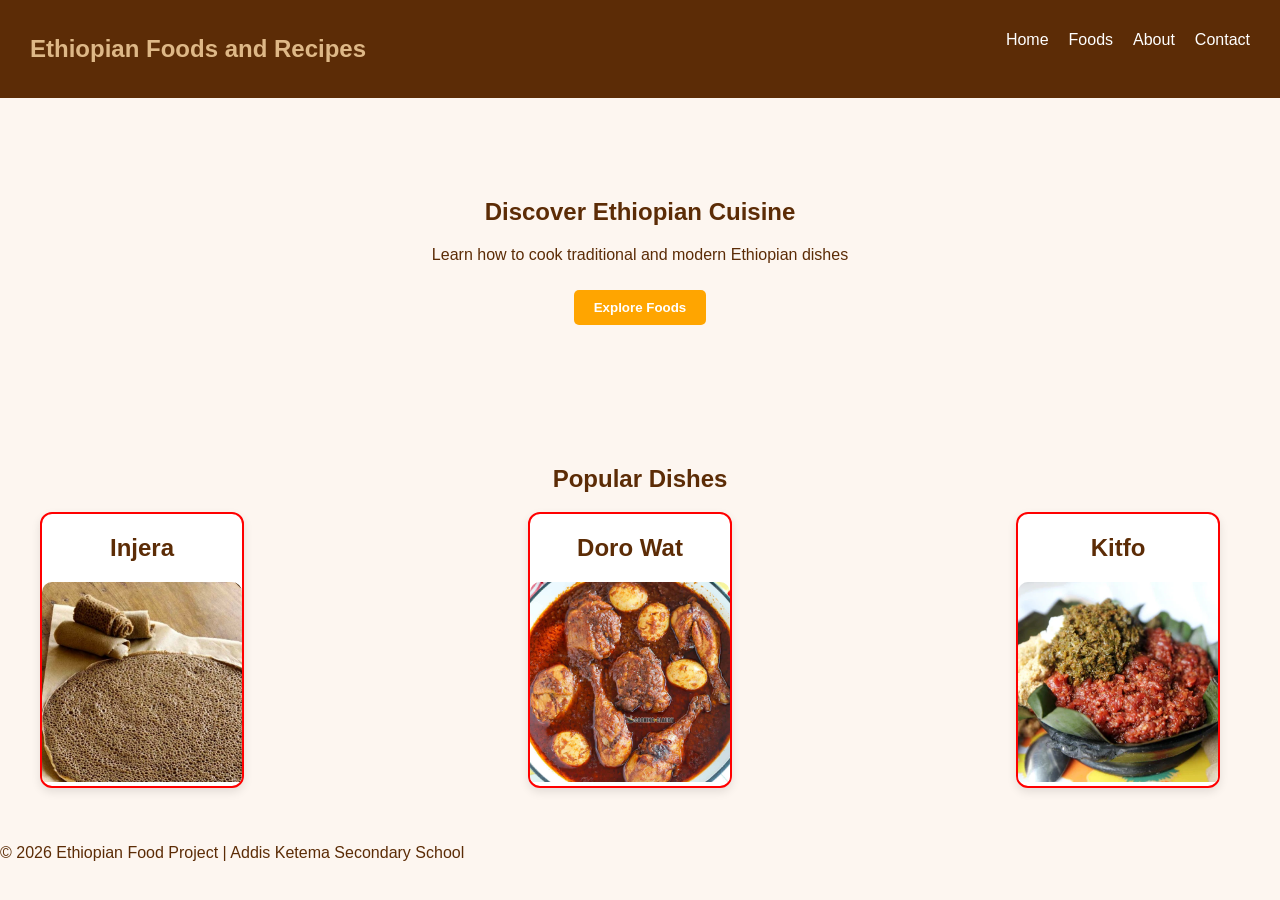
<file: index.html>
<!DOCTYPE html>
<html lang="en">
<head>
  <meta charset="UTF-8">
  <title>Ethiopia Food & Recipes</title>
  <link rel="stylesheet" href="style.css">
</head>
<body>

  <!-- Navbar -->
  <nav>
    <h1>Ethiopian Foods and Recipes</h1>
    <ul>
    <li><a href="./index.html">Home</a></li>
    <li><a href="./foods.html">Foods</a></li>
    <li><a href="./about.html">About</a></li>
    <li><a href="./contact.html">Contact</a></li>
    </ul>
</nav>

  <!-- Hero Section -->
  <section class="hero">
    <h2>Discover Ethiopian Cuisine</h2>
    <p>Learn how to cook traditional and modern Ethiopian dishes</p>
    <button onclick="explore()">Explore Foods</button>
  </section>

  <!-- Featured Foods -->
  <section class="foods">
    <h2>Popular Dishes</h2>

    <div  class="card-container">

      <div class="card">
            <h2>Injera</h2>
            <img src="image/injera.jpg" alt="Injera bread">
        </div><br><br>

     <div class="card">
            <h2>Doro Wat</h2>
            <img src="image/Doro wat.jpg" alt="Doro Wat">
        </div><br><br>

      <div class="card">
            <h2>Kitfo</h2>
            <img src="image/kitfo.jpg" alt="Kitfo">
        </div>

    </div>
  </section>

  <!-- Footer -->
  <footer>
    <p>© 2026 Ethiopian Food Project | Addis Ketema Secondary School</p>
  </footer>

 <script src="../script.js"></script>
</body>
</html>
</file>
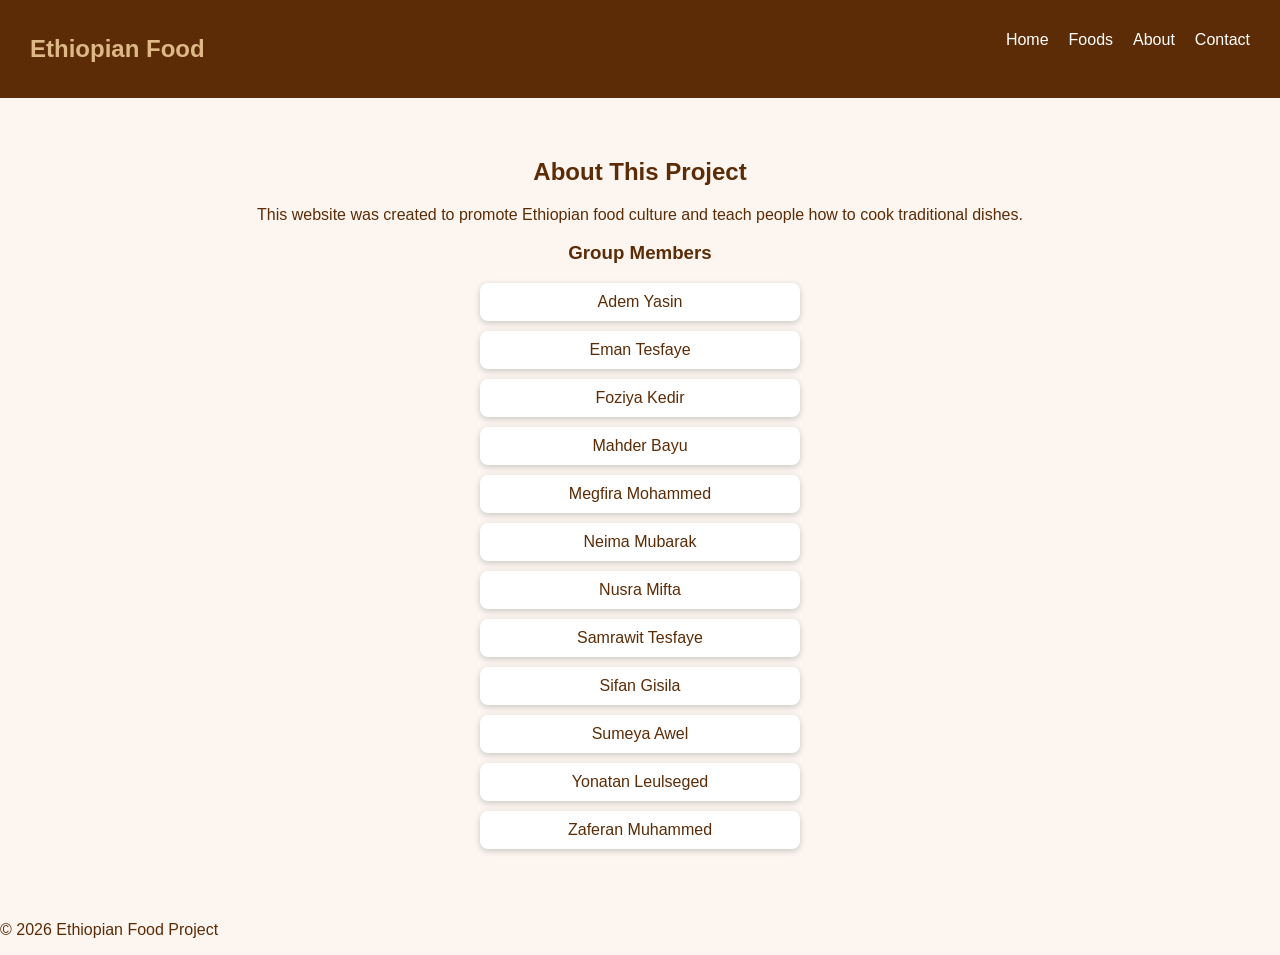
<file: about.html>
<!DOCTYPE html>
<html lang="en">
<head>
  <meta charset="UTF-8">
  <title>About - Ethiopian Food</title>
  <link rel="stylesheet" href="style.css">
</head>
<body>

<nav>
  <h1>Ethiopian Food</h1>
  <ul>
    <li><a href="./index.html">Home</a></li>
    <li><a href="./foods.html">Foods</a></li>
    <li><a href="./about.html">About</a></li>
    <li><a href="./contact.html">Contact</a></li>
    </ul>
</nav>
  

<section class="about">
  <h2>About This Project</h2>
  <p>
    This website was created to promote Ethiopian food culture and teach people how to cook traditional dishes.
  </p>

  <h3>Group Members</h3>
  <ul class="team">
    <li>Adem Yasin</li>
    <li>Eman Tesfaye</li>
    <li>Foziya Kedir</li>
    <li>Mahder Bayu</li>
    <li>Megfira Mohammed</li>
    <li>Neima Mubarak</li>
    <li>Nusra Mifta</li>
    <li>Samrawit Tesfaye</li>
    <li>Sifan Gisila</li>
    <li>Sumeya Awel</li>
    <li>Yonatan Leulseged</li>
    <li>Zaferan Muhammed</li>
  </ul>
</section>

<footer>
  <p>© 2026 Ethiopian Food Project</p>
</footer>

</body>
</html>
</file>
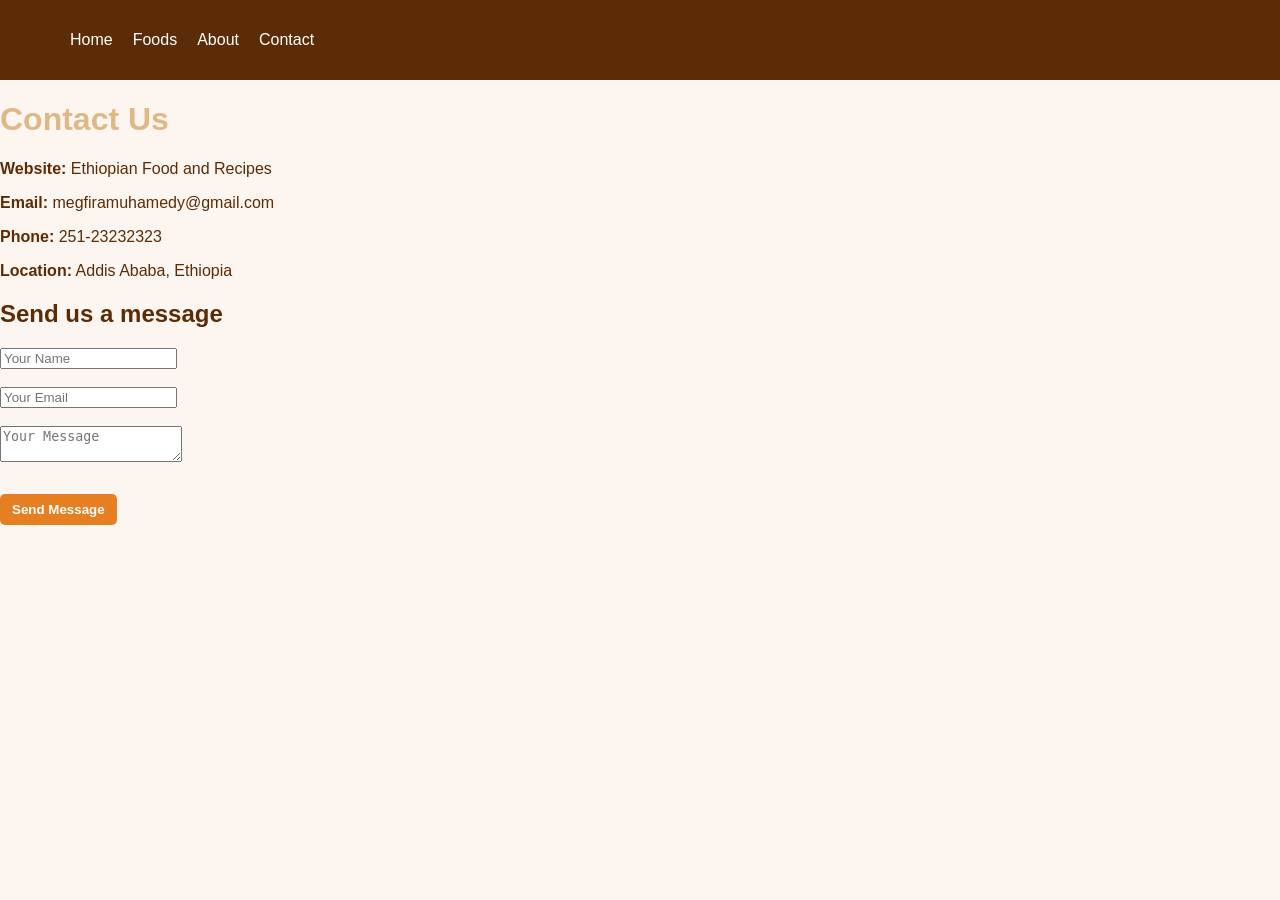
<file: contact.html>
<!DOCTYPE html>
<html lang="en">
<head>
    <meta charset="UTF-8">
    <title>Contact Us - Ethiopian Food</title>
    <link rel="stylesheet" href="style.css">
</head>
<body>

    <!-- Navigation -->
    <nav>
     <ul>
    <li><a href="./index.html">Home</a></li>
    <li><a href="./foods.html">Foods</a></li>
    <li><a href="./about.html">About</a></li>
    <li><a href="./contact.html">Contact</a></li>
    </ul>
</nav>

    <h1>Contact Us</h1>

    <!-- Your info -->
    <div class="contact-info">
        <p><strong>Website:</strong> Ethiopian Food and Recipes</p>
        <p><strong>Email:</strong> megfiramuhamedy@gmail.com</p>
        <p><strong>Phone:</strong> 251-23232323</p>
        <p><strong>Location:</strong> Addis Ababa, Ethiopia</p>
    </div>

    <!-- Contact Form -->
    <h2>Send us a message</h2>

    <form id="contact-form">
        <input type="text" id="name" placeholder="Your Name" required><br><br>
        <input type="email" id="email" placeholder="Your Email" required><br><br>
        <textarea id="message" placeholder="Your Message" required></textarea><br><br>
        <button type="submit">Send Message</button>
    </form>

    <p id="form-response"></p>

   <script src="../script.js"></script>
</body>
</html>
</file>
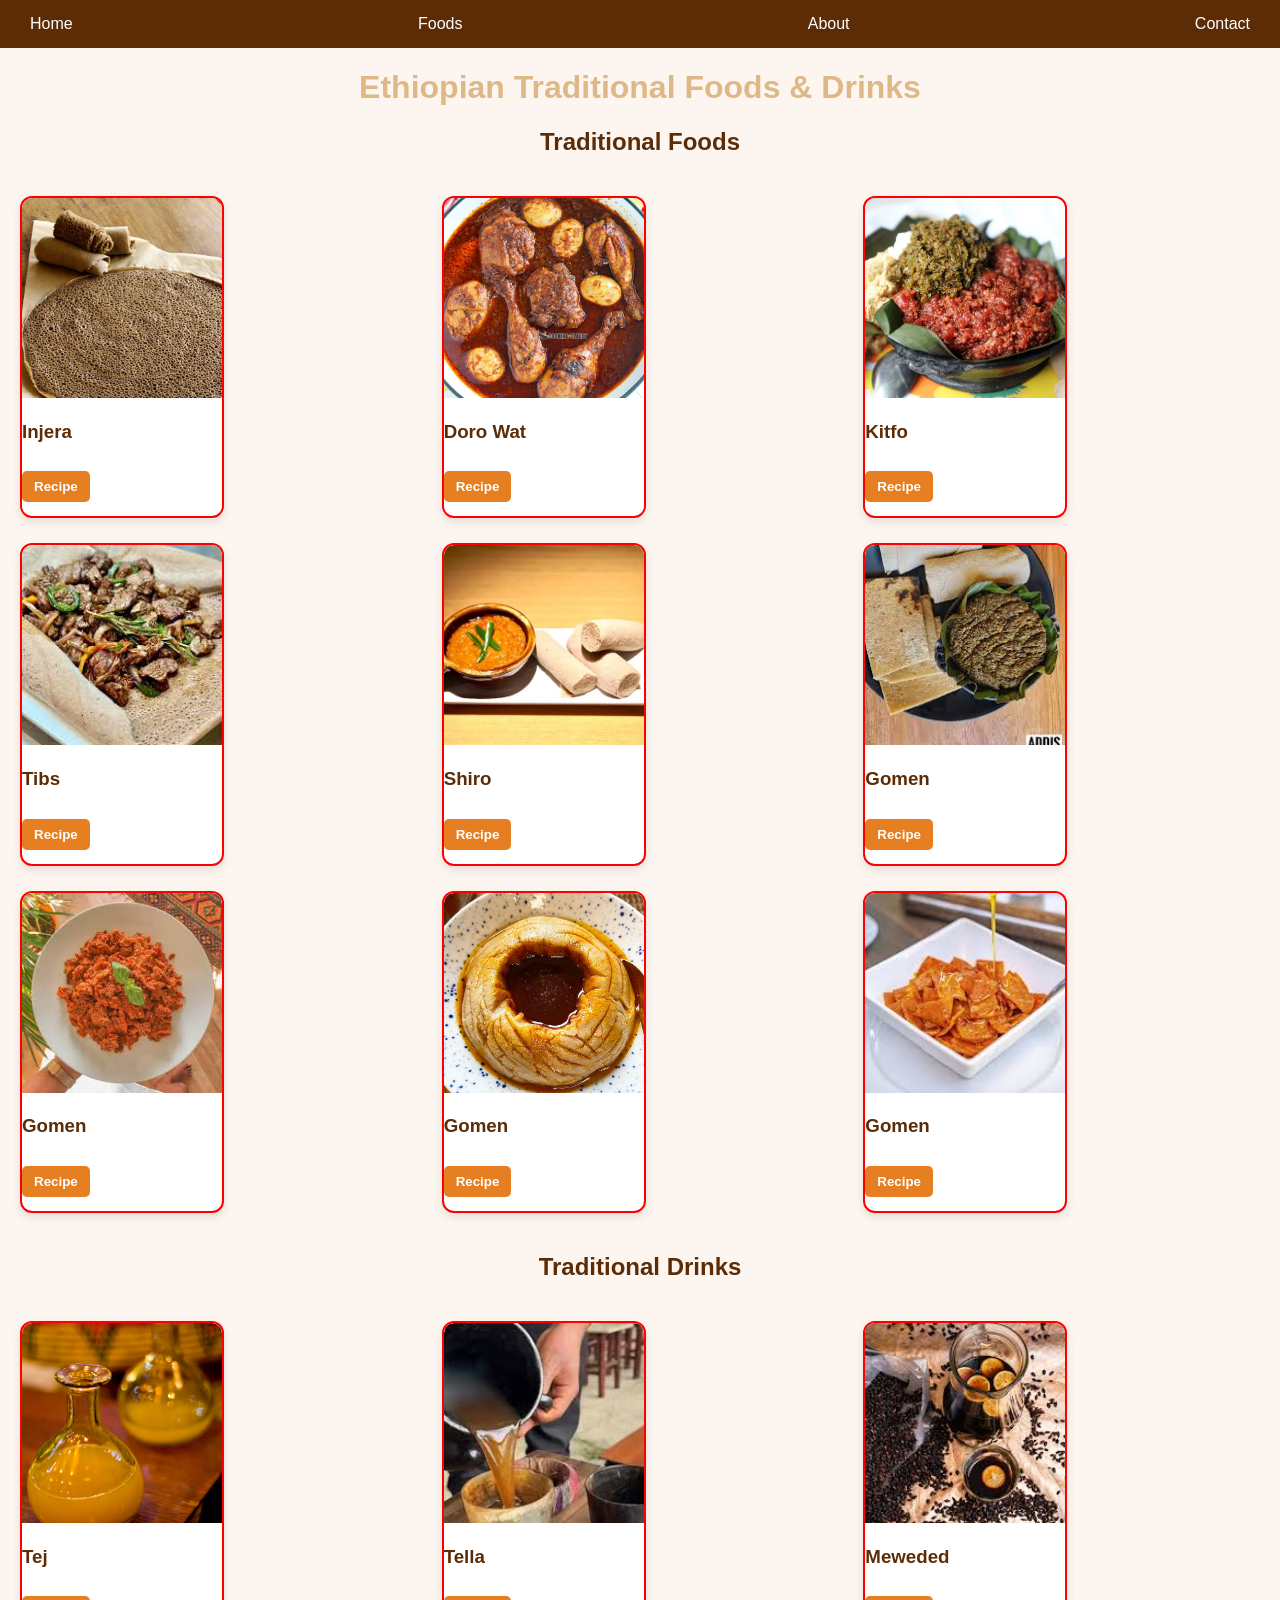
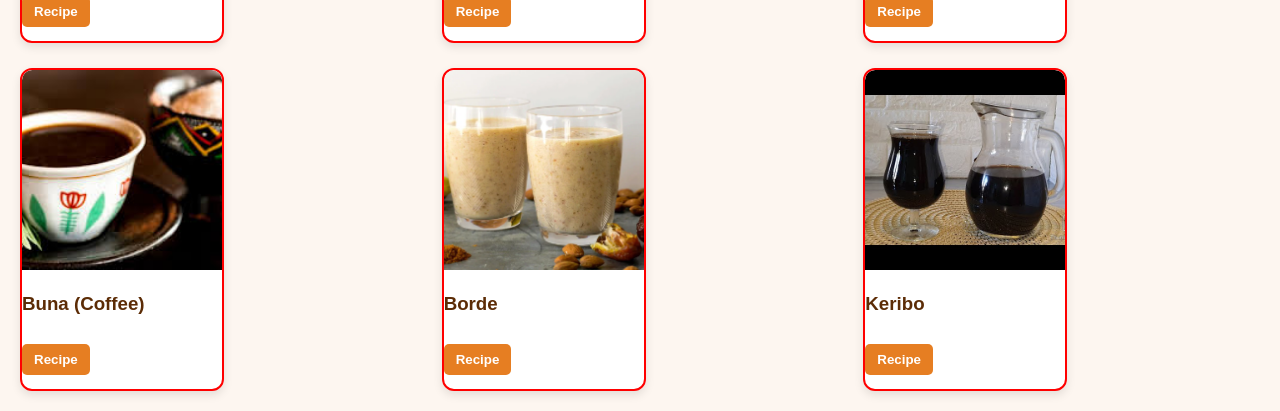
<file: foods.html>
<!DOCTYPE html>
<html lang="en">
<head>
<meta charset="UTF-8">
<title>Ethiopian Foods</title>
<link rel="stylesheet" href="style.css">
</head>

<body>

<nav>
    <a href="index.html">Home</a>
    <a href="foods.html">Foods</a>
    <a href="about.html">About</a>
    <a href="contact.html">Contact</a>
</nav>

<h1 style="text-align:center;">Ethiopian Traditional Foods & Drinks</h1>

<!-- ================= FOODS ================= -->
<h2 style="text-align:center;">Traditional Foods</h2>

<div class="food-container">

    <div class="card">
        <img src="image/injera.jpg">
        <h3>Injera</h3>
        <button onclick="toggleRecipe('injera')">Recipe</button>
        <p class="recipe" id="injera-recipe"></p>
    </div>

    <div class="card">
        <img src="image/Doro wat.jpg">
        <h3>Doro Wat</h3>
        <button onclick="toggleRecipe('dorowat')">Recipe</button>
        <p class="recipe" id="dorowat-recipe"></p>
    </div>

    <div class="card">
        <img src="image/kitfo.jpg">
        <h3>Kitfo</h3>
        <button onclick="toggleRecipe('kitfo')">Recipe</button>
        <p class="recipe" id="kitfo-recipe"></p>
    </div>

    <div class="card">
        <img src="image/tibs.jpg">
        <h3>Tibs</h3>
        <button onclick="toggleRecipe('tibs')">Recipe</button>
        <p class="recipe" id="tibs-recipe"></p>
    </div>

    <div class="card">
        <img src="image/shiro.jpg">
        <h3>Shiro</h3>
        <button onclick="toggleRecipe('shiro')">Recipe</button>
        <p class="recipe" id="shiro-recipe"></p>
    </div>

    <div class="card">
        <img src="image/Gomen kitfo.jpg">
        <h3>Gomen</h3>
        <button onclick="toggleRecipe('gomen kitfo')">Recipe</button>
        <p class="recipe" id="gomen kitfo-recipe"></p>
    </div>

    <div class="card">
        <img src="image/firfir.jpg">
        <h3>Gomen</h3>
        <button onclick="toggleRecipe('firfir')">Recipe</button>
        <p class="recipe" id="firfir"></p>
    </div>

    <div class="card">
        <img src="image/genfo.jpg">
        <h3>Gomen</h3>
        <button onclick="toggleRecipe('genfo')">Recipe</button>
        <p class="recipe" id="genfo"></p>
    </div>

    <div class="card">
        <img src="image/chechebsa.jpg">
        <h3>Gomen</h3>
        <button onclick="toggleRecipe('chechebsa')">Recipe</button>
        <p class="recipe" id="chechebsa"></p>
    </div>

</div>

<!-- ================= DRINKS ================= -->
<h2 style="text-align:center;">Traditional Drinks</h2>

<div class="food-container">

    <div class="card">
        <img src="image/tej.jpg">
        <h3>Tej</h3>
        <button onclick="toggleRecipe('tej')">Recipe</button>
        <p class="recipe" id="tej-recipe"></p>
    </div>

    <div class="card">
        <img src="image/Tella.jpg">
        <h3>Tella</h3>
        <button onclick="toggleRecipe('tella')">Recipe</button>
        <p class="recipe" id="tella-recipe"></p>
    </div>

    <div class="card">
        <img src="image/mewded.jpg">
        <h3>Meweded</h3>
        <button onclick="toggleRecipe('meweded')">Recipe</button>
        <p class="recipe" id="meweded-recipe"></p>
    </div>

    <div class="card">
        <img src="image/buna.jpg">
        <h3>Buna (Coffee)</h3>
        <button onclick="toggleRecipe('buna')">Recipe</button>
        <p class="recipe" id="buna-recipe"></p>
    </div>

    <div class="card">
        <img src="image/borde.jpg">
        <h3>Borde</h3>
        <button onclick="toggleRecipe('borde')">Recipe</button>
        <p class="recipe" id="borde-recipe"></p>
    </div>

    <div class="card">
        <img src="image/karibo.jpg">
        <h3>Keribo</h3>
        <button onclick="toggleRecipe('keribo')">Recipe</button>
        <p class="recipe" id="keribo-recipe"></p>
    </div>

</div>

<script src="../script.js"></script>

</body>
</html>
</file>
<file: style.css>
body {
  margin: 0;
  font-family: Arial, sans-serif;
  background: #fdf6f0;
}

/* Navbar */
nav {
  display: flex;
  justify-content: space-between;
  background: #5c2c06;
  color: white;
  padding: 15px 30px;
}

nav ul {
  list-style: none;
  display: flex;
  gap: 20px;
}

nav a {
  color: white;
  text-decoration: none;
}

/* Hero */
.hero {
  text-align: center;
  padding: 80px 20px;
  background: url('https://source.unsplash.com/1200x400/?ethiopian-food') no-repeat center/cover;
  color: white;
}

.hero button {
  padding: 10px 20px;
  border: none;
  background: orange;
  cursor: pointer;
}

/* Foods */
.foods {
  padding: 40px;
  text-align: center;
}

.card-container {
  display: grid;
  grid-template-columns: repeat(auto-fit, minmax(200px, 1fr));
  gap: 20px;
}

@media (max-width: 768px) {
    .food-container {
        grid-template-columns: 1fr;
    }
}

.card {
  background: white;
  border-radius: 10px;
  width: 200px;
  box-shadow: 0 4px 8px rgba(0,0,0,0.2);
}

.card img {
  width: 100%;
  border-radius: 10px 10px 0 0;
}

#recipe-box {
  margin-top: 30px;
  padding: 20px;
  background: white;
  border-radius: 10px;
  max-width: 600px;
  margin-left: auto;
  margin-right: auto;
  box-shadow: 0 4px 8px rgba(0,0,0,0.2);
}

.about {
  padding: 40px;
  text-align: center;
}

.team {
  list-style: none;
  padding: 0;
}

.team li {
  background: white;
  margin: 10px auto;
  padding: 10px;
  max-width: 300px;
  border-radius: 8px;
  box-shadow: 0 2px 6px rgba(0,0,0,0.2);
  color: #5c2c06;
}

.card {
  transition: 0.3s;
}

.card:hover {
  transform: scale(1.05);
}

button {
  border-radius: 20px;
  font-weight: bold;
}

h1{
   font-family: 'Segoe UI', sans-serif; color:burlywood ;
}

h2, h3 {
  font-family: 'Segoe UI', sans-serif; color:#5c2c06 ;
}

p {
  color: #5c2c06;
}

.card {
  border: 2px solid red;
}

.food-container {
    display: flex;
    flex-wrap: wrap;
    gap: 20px;
    content: center;
}

.food-item {
    width: 350px;
    text-align: center;
}

.food-item img {
    width: 100%;
    border-radius: 10px;
    margin: 0 auto;
    height: 250px;
    object-fit: cover;
    display: flex;
    flex-direction: column;
    align-items: center;
}

.food-container {
    display: grid;
    grid-template-columns: repeat(3, 1fr);
    gap: 25px;
    padding: 20px;
}

.card {
    background: white;
    border-radius: 12px;
    overflow: hidden;
    box-shadow: 0 4px 10px rgba(0,0,0,0.1);
}

.card img {
    width: 100%;
    height: 200px;
    object-fit: cover;
}

.card-content {
    padding: 15px;
    text-align: center;
}

button {
    margin-top: 10px;
    padding: 8px 12px;
    border: none;
    background: #e67e22;
    color: white;
    border-radius: 5px;
}

.recipe {
    margin-top: 10px;
    font-size: 14px;
    color: #555;
}

.card:hover {
    transform: scale(1.05);
    transition: 0.3s;
}

.recipe {
    transition: 0.3s ease;
}
</file>
